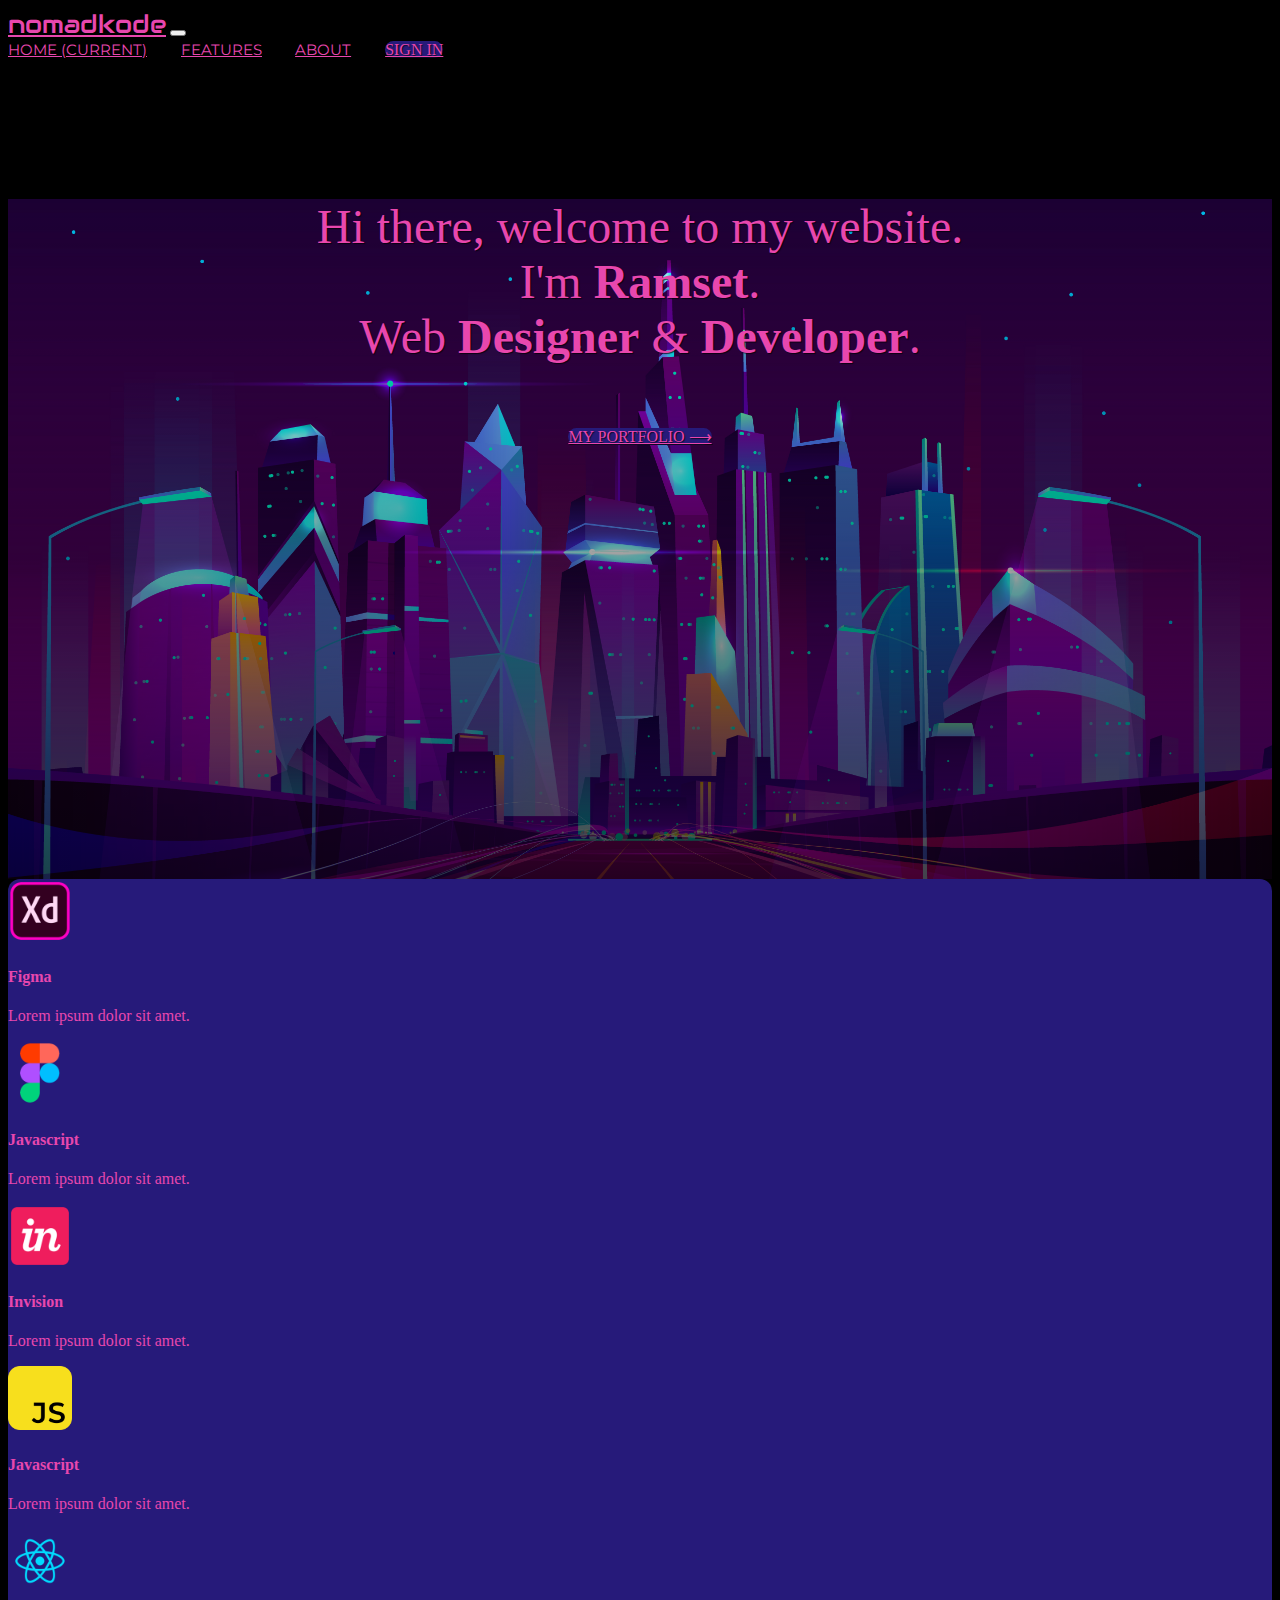
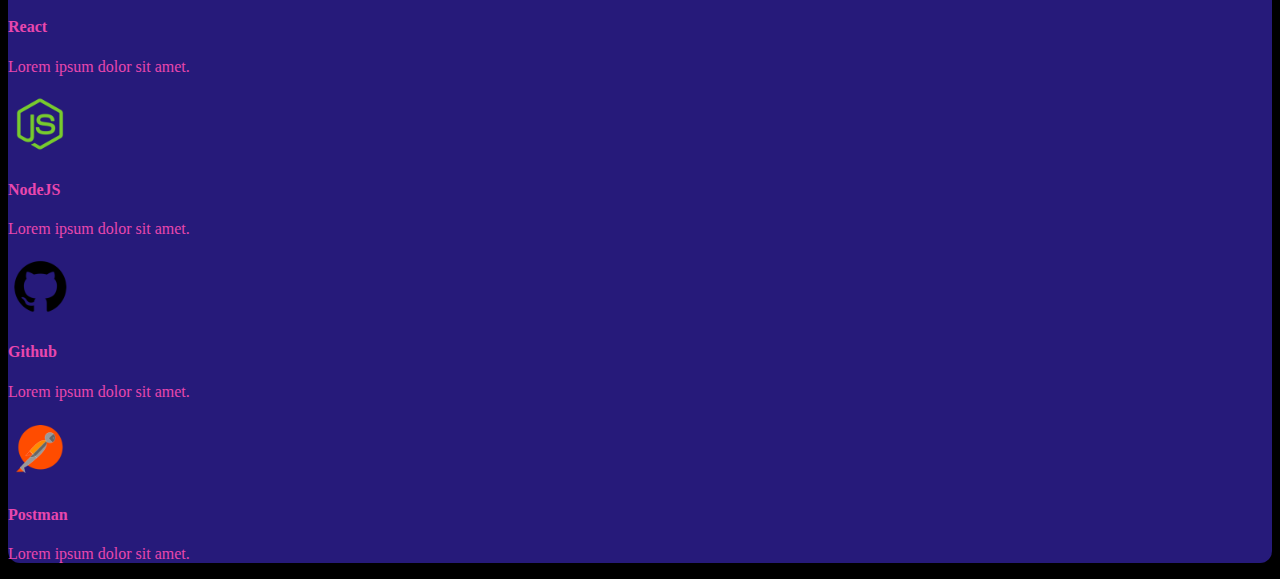
<file: index.html>
<!doctype html>
<html lang="en">
  <head>
    <!-- Required meta tags -->
    <meta charset="utf-8">
    <meta name="viewport" content="width=device-width, initial-scale=1, shrink-to-fit=no">

    <!-- Bootstrap CSS -->
    <link rel="stylesheet" href="https://stackpath.bootstrapcdn.com/bootstrap/4.1.3/css/bootstrap.min.css" integrity="sha384-MCw98/SFnGE8fJT3GXwEOngsV7Zt27NXFoaoApmYm81iuXoPkFOJwJ8ERdknLPMO" crossorigin="anonymous">

    <link rel="stylesheet" href="styles.css">

    <!-- Fonts -->
    <link rel="preconnect" href="https://fonts.gstatic.com">
    <link href="https://fonts.googleapis.com/css2?family=Audiowide&family=Montserrat&display=swap" rel="stylesheet">

    <title>landing page</title>
  </head>
  <body>
    <!-- navbar -->
    <nav class="navbar navbar-expand-lg navbar-light" id="header">
      <div class="container">
        <a class="navbar-brand" href="#">nomadkode</a>
        <button class="navbar-toggler" type="button" data-toggle="collapse" data-target="#navbarNavAltMarkup" aria-controls="navbarNavAltMarkup" aria-expanded="false" aria-label="Toggle navigation">
          <span class="navbar-toggler-icon"></span>
        </button>
        <div class="collapse navbar-collapse" id="navbarNavAltMarkup">
          <div class="navbar-nav ml-auto">
            <a class="nav-item nav-link active" href="#">Home <span class="sr-only">(current)</span></a>
            <a class="nav-item nav-link" href="#">Features</a>
            <a class="nav-item nav-link" href="#">About</a>
            <a class="nav-item btn button" href="#">Sign In</a>
          </div>
        </div>
      </div>
    </nav>
    <!-- end navbar -->

    <!-- Jumbotron -->
    <div class="jumbotron jumbotron-fluid">
      <div class="container">
        <h1 class="display-4">Hi there, welcome to my website.<br>I'm <span>Ramset</span>.<br>Web <span>Designer</span> & <span>Developer</span>.</h1>
        <a href="#" class="btn button">My Portfolio &LongRightArrow;</a>
      </div>
    </div>
    <!-- End Jumbotron -->

    <!-- Container -->
    <div class="container">

      <!-- Panel -->
      <div class="row justify-content-center">
        <div class="col-lg-10 info-panel">
          <div class="row">
          <div class="row">
            <div class="col-lg">
              <img src="img/adobexd.png" alt="">
              <h4>Figma</h4>
              <p>Lorem ipsum dolor sit amet.</p>
            </div>
            <div class="col-lg">
              <img src="img/figma.png" alt="">
              <h4>Javascript</h4>
              <p>Lorem ipsum dolor sit amet.</p>
            </div>
            <div class="col-lg">
              <img src="img/invisionapp.png" alt="">
              <h4>Invision</h4>
              <p>Lorem ipsum dolor sit amet.</p>
            </div>
            <div class="col-lg">
              <img src="img/js.png" alt="">
              <h4>Javascript</h4>
              <p>Lorem ipsum dolor sit amet.</p>
            </div>
            <div class="col-lg">
              <img src="img/reactjs.png" alt="">
              <h4>React</h4>
              <p>Lorem ipsum dolor sit amet.</p>
            </div>
            <div class="col-lg">
              <img src="img/nodejs.png" alt="">
              <h4>NodeJS</h4>
              <p>Lorem ipsum dolor sit amet.</p>
            </div>
            <div class="col-lg">
              <img src="img/github.png" alt="">
              <h4>Github</h4>
              <p>Lorem ipsum dolor sit amet.</p>
            </div>
            <div class="col-lg">
              <img src="img/postman.png" alt="">
              <h4>Postman</h4>
              <p>Lorem ipsum dolor sit amet.</p>
            </div>
          </div>
        </div>
      </div>
      <!-- End panel -->


    </div>
    <!-- End Container -->

    <!-- Optional JavaScript -->
    <!-- jQuery first, then Popper.js, then Bootstrap JS -->
    <script src="https://code.jquery.com/jquery-3.3.1.slim.min.js" integrity="sha384-q8i/X+965DzO0rT7abK41JStQIAqVgRVzpbzo5smXKp4YfRvH+8abtTE1Pi6jizo" crossorigin="anonymous"></script>
    <script src="https://cdnjs.cloudflare.com/ajax/libs/popper.js/1.14.3/umd/popper.min.js" integrity="sha384-ZMP7rVo3mIykV+2+9J3UJ46jBk0WLaUAdn689aCwoqbBJiSnjAK/l8WvCWPIPm49" crossorigin="anonymous"></script>
    <script src="https://stackpath.bootstrapcdn.com/bootstrap/4.1.3/js/bootstrap.min.js" integrity="sha384-ChfqqxuZUCnJSK3+MXmPNIyE6ZbWh2IMqE241rYiqJxyMiZ6OW/JmZQ5stwEULTy" crossorigin="anonymous"></script>
  </body>
</html>
</file>
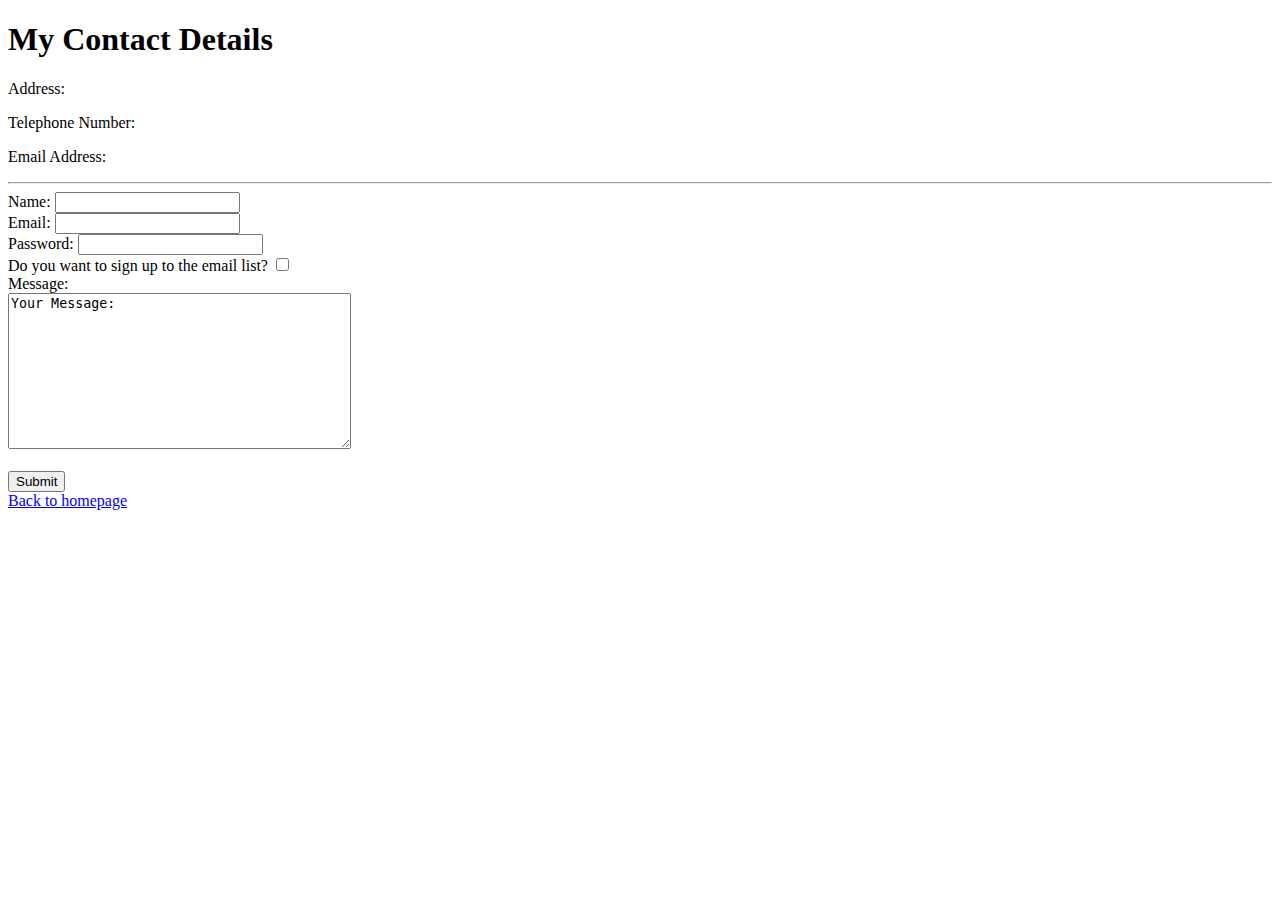
<file: contact-me.html>
<!DOCTYPE html>
<html lang="en">
<head>
  <meta charset="UTF-8">
  <meta name="viewport" content="width=device-width, initial-scale=1.0">
  <title>Document</title>
</head>
<body>
  <h1>My Contact Details</h1>
  <p>Address:</p>
  <p>Telephone Number:</p>
  <p>Email Address:</p>
  <hr>
  <form action="mailto:setiawanramadyan@gmail.com" method="POST" enctype="text/plain">
    <label>Name:</label>
    <input type="text" name="yourName"><br>
    <label>Email:</label>
    <input type="email" name="yourEmail"><br>
    <label>Password:</label>
    <input type="password"><br>
    <label>Do you want to sign up to the email list?</label>
    <input type="checkbox"><br>
    <label>Message:</label><br>
    <textarea name="yourMessage" cols="40" rows="10">Your Message:</textarea><br><br>
    <input type="submit"><br>
    <a href="index.html">Back to homepage</a>
  </form>
</body>
</html>
</file>
<file: styles.css>
body {
  background-color: black;
}

/* Navbar */
.navbar {
  position: relative;
  z-index: 1;
}

.navbar-brand {
  font-family: Audiowide, cursive;
  font-size: 25px;
}

/* Jumbotron */
.jumbotron {
  background-image: url(img/hero.jpg);
  background-size: cover;
  height: 550px;
  text-align: center;
  position: relative;
}

.jumbotron .container {
  position: relative;
  z-index: 1;
}

.jumbotron::after {
  content: '';
  display: block;
  width: 100%;
  height: 100%;
  background-image: linear-gradient(to top, rgba(0,0,0,0.7), rgba(0,0,0,0));
  position: absolute;
  bottom: 0;
}

.jumbotron .display-4 {
  color: #e847ae;
  margin-top: 17%;
  font-size: 2rem;
  font-weight: 400;
  text-shadow: 1px 1px 1px rgba(0, 0, 0, 0.7);
  margin-bottom: 5%;
}

.jumbotron .display-4 span {
  font-weight: 600;
}

/* Panel */
.info-panel {
  box-shadow: 0 3px 20px rgba(0, 0, 0, 0.5);
  border-radius: 12px;
  background-color: #261a7a;
  color: #e847ae;
}

.info-panel img {
  width: 4rem;
  height: 4rem;
}

/* Utility */
.button {
  text-transform: uppercase;
  border-radius: 40px;
  background-color: #261a7a;
}

.button:hover {
  background-color: #3b27ba;
}

/* Desktop Version */
@media (min-width: 992px) {
  .navbar-brand, .nav-link, .button {
    color: #e847ae !important;
    text-shadow: 1px 1px 1px rgba(0, 0, 0, 0.7);
  }
  .nav-link {
    font-size: 15px;
    font-family: Montserrat, sans-serif;
    text-transform: uppercase;
    margin-right: 30px;
  }

  .nav-link:hover::after {
    content: '';
    display: block;
    border-bottom: 3px solid #13ca91;
    margin-bottom: -3px;
  }

  .jumbotron {
    margin-top: -75px;
    height: 680px;
  }

  .jumbotron .display-4 {
    font-size: 3rem;
  }
}
</file>
